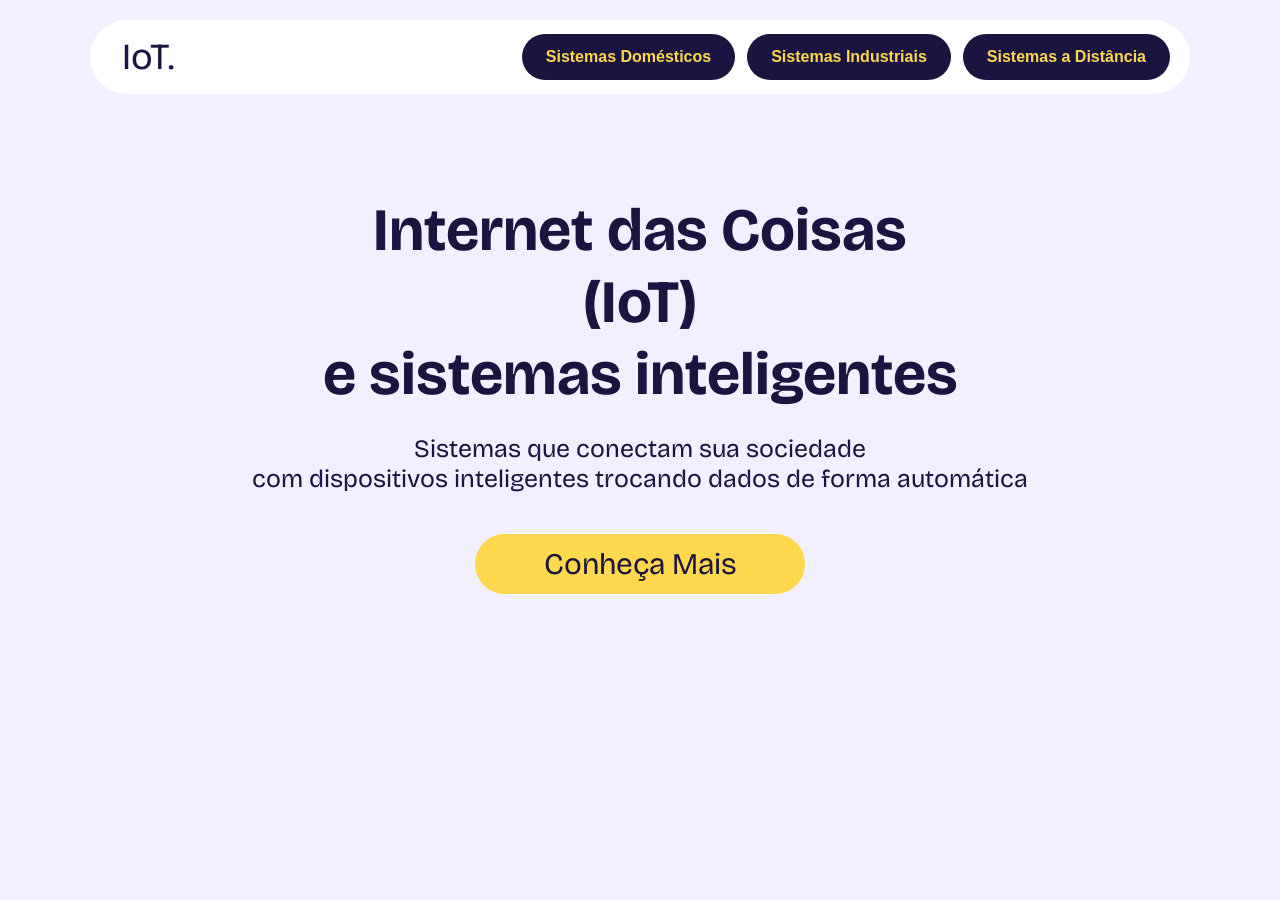
<file: index.html>
<!DOCTYPE html>
<html lang="pt-br">
<head>
    <meta charset="UTF-8">
    <meta name="viewport" content="width=device-width, initial-scale=1.0">
    <title>IOT</title>

    <link rel="preconnect" href="https://fonts.googleapis.com">
    <link rel="preconnect" href="https://fonts.gstatic.com" crossorigin>
    <link href="https://fonts.googleapis.com/css2?family=Bricolage+Grotesque:wght@800&family=Figtree:wght@400;600&display=swap" rel="stylesheet">
    <link rel="stylesheet" href="style.css">
</head>
<body>

    <nav class="menu">
        <p class="logo">IoT.</p>

        <div class="botoes">
            <button class="domestico">Sistemas Domésticos</button>
            <button class="indus">Sistemas Industriais</button>
            <button class="distan">Sistemas a Distância</button>
        </div>
    </nav>

    <h1 class="title">Internet das Coisas <br> (IoT) <br> e sistemas inteligentes</h1>
    <p class="exemplo">Sistemas que conectam sua sociedade <br> com dispositivos inteligentes trocando dados de forma automática</p>

    <div class="area-botao">
        <button class="conhe">Conheça Mais</button>
    </div>

</body>
</html>
</file>
<file: style.css>
:root {
  --texto: #1b1340;
  --amarelo: #ffd84d;
}

* {
  box-sizing: border-box;
  margin: 0;
}

body {
  background-color: #f2efff;
  color: var(--texto);
  padding: 20px 16px;
}

.menu {
  background: white;
  border-radius: 999px;
  max-width: 1100px;
  margin: 0 auto;
  padding: 14px 20px 14px 32px;

  display: flex;
  justify-content: space-between;  
  align-items: center;
  gap: 16px;
}

.logo {
  font-family: "Bricolage Grotesque", Arial, sans-serif;
  font-size: 230%;
}

.botoes {
  display: flex;
  gap: 12px;
}

.domestico, .indus, .distan {
  background-color: var(--texto);
  color: var(--amarelo);
  font-weight: 600;
  font-size: 16px;
  padding: 14px 24px;
  border-radius: 999px;
  border: transparent;
  cursor: pointer;
}

.domestico:hover, .indus:hover, .distan:hover {
  opacity: 0.85;
}


.title {
  font-family: "Bricolage Grotesque", Arial, sans-serif;
  text-align: center;
  font-size: 60px;
  margin-top: 100px;
}

.exemplo {
  font-size: 25px;
  font-family: "Bricolage Grotesque", Arial, sans-serif;
  text-align: center;
  margin-top: 24px;
}


.area-botao {
  text-align: center;   
  margin-top: 40px;
}

.conhe {
  font-family: "Bricolage Grotesque", Arial, sans-serif;
  background-color: var(--amarelo);
  color: var(--texto);
  border-radius: 999px;
  border: transparent;
  font-size: 30px;
  width: 330px;
  max-width: 100%;      
  height: 60px;
  cursor: pointer;
}

.conhe:hover {
  opacity: 0.85;
}


@media (max-width: 800px) {
  .menu {
    flex-direction: column;    
    border-radius: 32px;
    padding: 20px;
  }

  .botoes {
    flex-wrap: wrap;            
    justify-content: center;
  }

  .domestico, .indus, .distan {
    font-size: 14px;
    padding: 12px 18px;
  }

  .title {
    font-size: 36px;
    margin-top: 60px;
  }

  .exemplo {
    font-size: 18px;
  }

  .conhe {
    font-size: 24px;
  }
}
</file>
